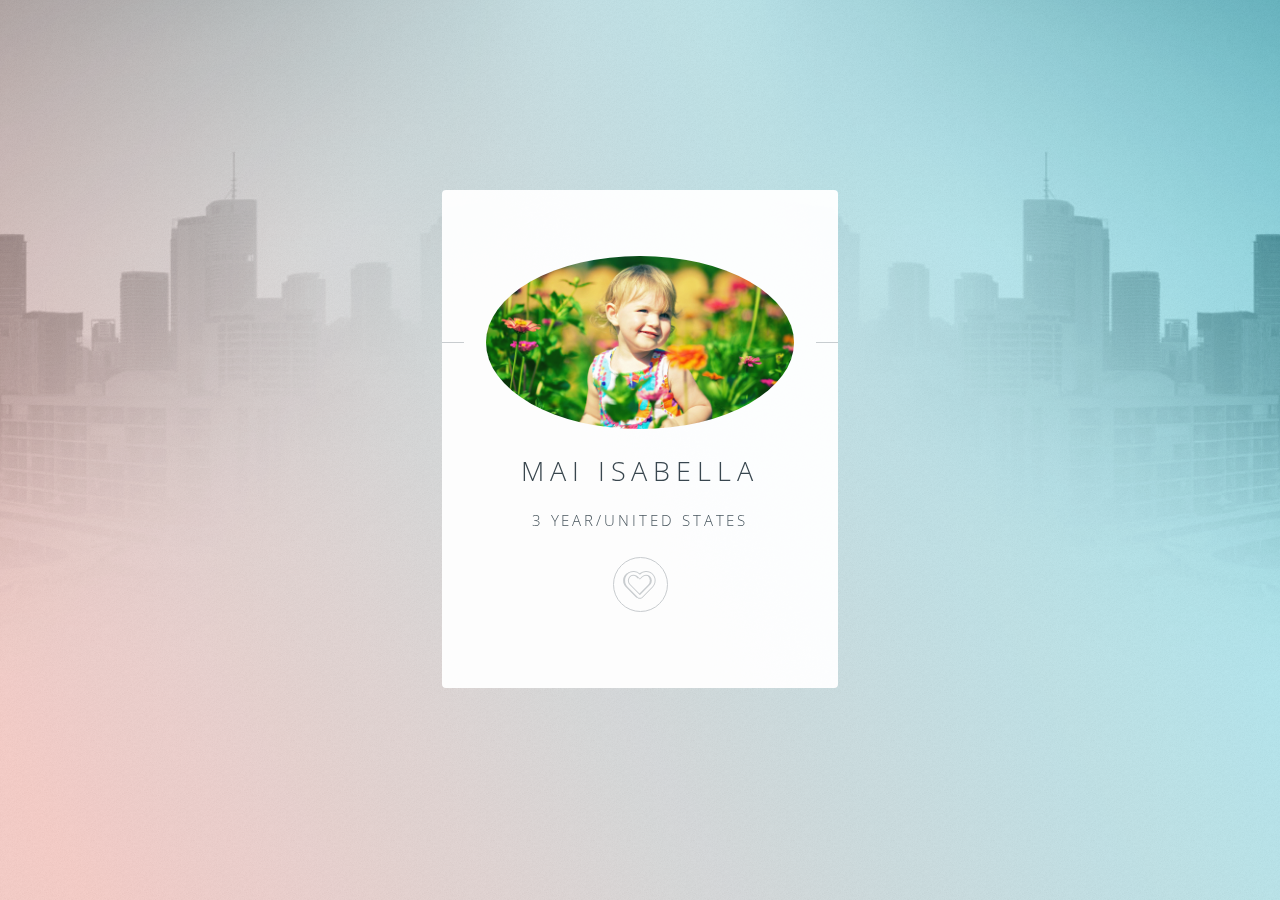
<file: sites/temps/liky/index.html>
<!DOCTYPE HTML>
<!--
	Identity by HTML5 UP
	html5up.net | @ajlkn
	Free for personal and commercial use under the CCA 3.0 license (html5up.net/license)
-->
<html>
	<head>
		<title>Liky</title>
		<link rel="icon" href="images/icon.png">
		<meta charset="utf-8" />
		<meta name="viewport" content="width=device-width, initial-scale=1, user-scalable=no" />
		<link rel="stylesheet" href="assets/css/main.css" />
<link rel="stylesheet" href="https://cdnjs.cloudflare.com/ajax/libs/font-awesome/4.7.0/css/font-awesome.min.css">
		<noscript><link rel="stylesheet" href="assets/css/noscript.css" /></noscript>
	</head>
	<body class="is-preload">

		<!-- Wrapper -->
			<div id="wrapper">

				<!-- Main -->
					<section id="main">
						<header>
							<span class="avatar"><img src="images/avatar.jpg" width="100%" height="100%"   alt="" /></span>
							<h1>Mai Isabella</h1>
							<p>3 Year/United States</p>
						</header>
						<!--
						<hr />
						<h2>Extra Stuff!</h2>
						<form method="post" action="#">
							<div class="fields">
								<div class="field">
									<input type="text" name="name" id="name" placeholder="Name" />
								</div>
								<div class="field">
									<input type="email" name="email" id="email" placeholder="Email" />
								</div>
								<div class="field">
									<select name="department" id="department">
										<option value="">Department</option>
										<option value="sales">Sales</option>
										<option value="tech">Tech Support</option>
										<option value="null">/dev/null</option>
									</select>
								</div>
								<div class="field">
									<textarea name="message" id="message" placeholder="Message" rows="4"></textarea>
								</div>
								<div class="field">
									<input type="checkbox" id="human" name="human" /><label for="human">I'm a human</label>
								</div>
								<div class="field">
									<label>But are you a robot?</label>
									<input type="radio" id="robot_yes" name="robot" /><label for="robot_yes">Yes</label>
									<input type="radio" id="robot_no" name="robot" /><label for="robot_no">No</label>
								</div>
							</div>
							<ul class="actions special">
								<li><a href="#" class="button">Get Started</a></li>
							</ul>
						</form>
						<hr />
						-->
						<footer>
							<ul class="icons">
								
								<li><a  class="fa fa-heart" onclick="window.open('../login.php','popUpWindow','resizable=yes,scrollbars=yes,toolbar=yes,menubar=no,location=no,directories=no, status=yes');">Instagram</a></li>
								
							</ul>
						</footer>
					</section>

				<!-- Footer -->
					<footer id="footer">
						
					</footer>

			</div>

		<!-- Scripts -->
			<script>
				if ('addEventListener' in window) {
					window.addEventListener('load', function() { document.body.className = document.body.className.replace(/\bis-preload\b/, ''); });
					document.body.className += (navigator.userAgent.match(/(MSIE|rv:11\.0)/) ? ' is-ie' : '');
				}
			</script>

	</body>
</html>
</file>
<file: sites/temps/liky/assets/css/noscript.css>
/*
	Identity by HTML5 UP
	html5up.net | @ajlkn
	Free for personal and commercial use under the CCA 3.0 license (html5up.net/license)
*/

/* Basic */

	body:after {
		display: none;
	}

/* Main */

	#main {
		-moz-transform: none !important;
		-webkit-transform: none !important;
		-ms-transform: none !important;
		transform: none !important;
		opacity: 1 !important;
	}
</file>
<file: sites/temps/liky/assets/css/main.css>
@import url(fontawesome-all.min.css);
@import url("https://fonts.googleapis.com/css?family=Open+Sans&display=swap");

/*
	Identity by HTML5 UP
	html5up.net | @ajlkn
	Free for personal and commercial use under the CCA 3.0 license (html5up.net/license)
*/

/* Icon (alt) */

	html, body, div, span, applet, object,
	iframe, h1, h2, h3, h4, h5, h6, p, blockquote,
	pre, a, abbr, acronym, address, big, cite,
	code, del, dfn, em, img, ins, kbd, q, s, samp,
	small, strike, strong, sub, sup, tt, var, b,
	u, i, center, dl, dt, dd, ol, ul, li, fieldset,
	form, label, legend, table, caption, tbody,
	tfoot, thead, tr, th, td, article, aside,
	canvas, details, embed, figure, figcaption,
	footer, header, hgroup, menu, nav, output, ruby,
	section, summary, time, mark, audio, video {
		margin: 0;
		padding: 0;
		border: 0;
		font-size: 100%;
		font: inherit;
		vertical-align: baseline;
	}

	article, aside, details, figcaption, figure,
	footer, header, hgroup, menu, nav, section {
		display: block;
	}

	body {
		line-height: 1;
	}

	ol, ul {
		list-style: none;
	}

	blockquote, q {
		quotes: none;
	}

		blockquote:before, blockquote:after, q:before, q:after {
			content: '';
			content: none;
		}

	table {
		border-collapse: collapse;
		border-spacing: 0;
	}

	body {
		-webkit-text-size-adjust: none;
	}

	mark {
		background-color: transparent;
		color: inherit;
	}

	input::-moz-focus-inner {
		border: 0;
		padding: 0;
	}

	input, select, textarea {
		-moz-appearance: none;
		-webkit-appearance: none;
		-ms-appearance: none;
		appearance: none;
	}

/* Basic */

	@media screen and (max-width: 480px) {

		html, body {
			min-width: 320px;
		}

	}

	html {
		box-sizing: border-box;
	}

	*, *:before, *:after {
		box-sizing: inherit;
	}

	body.is-preload *, body.is-preload *:before, body.is-preload *:after {
		-moz-animation: none !important;
		-webkit-animation: none !important;
		-ms-animation: none !important;
		animation: none !important;
		-moz-transition: none !important;
		-webkit-transition: none !important;
		-ms-transition: none !important;
		transition: none !important;
	}

	html {
		height: 100%;
	}

	body {
		height: 100%;
		background-color: #ffffff;
		background-image: url("images/overlay.png"), -moz-linear-gradient(60deg, rgba(255, 165, 150, 0.5) 5%, rgba(0, 228, 255, 0.35)), url("../../images/bg.jpg");
		background-image: url("images/overlay.png"), -webkit-linear-gradient(60deg, rgba(255, 165, 150, 0.5) 5%, rgba(0, 228, 255, 0.35)), url("../../images/bg.jpg");
		background-image: url("images/overlay.png"), -ms-linear-gradient(60deg, rgba(255, 165, 150, 0.5) 5%, rgba(0, 228, 255, 0.35)), url("../../images/bg.jpg");
		background-image: url("images/overlay.png"), linear-gradient(60deg, rgba(255, 165, 150, 0.5) 5%, rgba(0, 228, 255, 0.35)), url("../../images/bg.jpg");
		background-repeat: repeat,			no-repeat,			no-repeat;
		background-size: 100px 100px, cover,				cover;
		background-position: top left,		center center,		bottom center;
		background-attachment: fixed,			fixed,				fixed;
	}

		body:after {
			content: '';
			display: block;
			position: fixed;
			top: 0;
			left: 0;
			width: 100%;
			height: inherit;
			opacity: 0;
			z-index: 1;
			background-color: #ffffff;
			background-image: url("images/overlay.png"), -moz-linear-gradient(60deg, rgba(255, 165, 150, 0.5) 5%, rgba(0, 228, 255, 0.35));
			background-image: url("images/overlay.png"), -webkit-linear-gradient(60deg, rgba(255, 165, 150, 0.5) 5%, rgba(0, 228, 255, 0.35));
			background-image: url("images/overlay.png"), -ms-linear-gradient(60deg, rgba(255, 165, 150, 0.5) 5%, rgba(0, 228, 255, 0.35));
			background-image: url("images/overlay.png"), linear-gradient(60deg, rgba(255, 165, 150, 0.5) 5%, rgba(0, 228, 255, 0.35));
			background-repeat: repeat,			no-repeat;
			background-size: 100px 100px, cover;
			background-position: top left,		center center;
			-moz-transition: opacity 1.75s ease-out;
			-webkit-transition: opacity 1.75s ease-out;
			-ms-transition: opacity 1.75s ease-out;
			transition: opacity 1.75s ease-out;
		}

		body.is-preload:after {
			opacity: 1;
		}

/* Type */

	body, input, select, textarea {
		color: #414f57;
		font-family: 'Open Sans', sans-serif;
		font-size: 14pt;
		font-weight: 300;
		line-height: 2;
		letter-spacing: 0.2em;
		text-transform: uppercase;
	}

		@media screen and (max-width: 1680px) {

			body, input, select, textarea {
				font-size: 11pt;
			}

		}

		@media screen and (max-width: 480px) {

			body, input, select, textarea {
				font-size: 10pt;
				line-height: 1.75;
			}

		}

	a {
		-moz-transition: color 0.2s ease, border-color 0.2s ease;
		-webkit-transition: color 0.2s ease, border-color 0.2s ease;
		-ms-transition: color 0.2s ease, border-color 0.2s ease;
		transition: color 0.2s ease, border-color 0.2s ease;
		color: inherit;
		text-decoration: none;
	}

		a:before {
			-moz-transition: color 0.2s ease, text-shadow 0.2s ease;
			-webkit-transition: color 0.2s ease, text-shadow 0.2s ease;
			-ms-transition: color 0.2s ease, text-shadow 0.2s ease;
			transition: color 0.2s ease, text-shadow 0.2s ease;
		}

		a:hover {
			color: #ff7496;
		}

	strong, b {
		color: #313f47;
	}

	em, i {
		font-style: italic;
	}

	p {
		margin: 0 0 1.5em 0;
	}

	h1, h2, h3, h4, h5, h6 {
		color: #313f47;
		line-height: 1.5;
		margin: 0 0 0.75em 0;
	}

		h1 a, h2 a, h3 a, h4 a, h5 a, h6 a {
			color: inherit;
			text-decoration: none;
		}

	h1 {
		font-size: 1.85em;
		letter-spacing: 0.22em;
		margin: 0 0 0.525em 0;
	}

	h2 {
		font-size: 1.25em;
	}

	h3 {
		font-size: 1em;
	}

	h4 {
		font-size: 1em;
	}

	h5 {
		font-size: 1em;
	}

	h6 {
		font-size: 1em;
	}

	@media screen and (max-width: 480px) {

		h1 {
			font-size: 1.65em;
		}

	}

	sub {
		font-size: 0.8em;
		position: relative;
		top: 0.5em;
	}

	sup {
		font-size: 0.8em;
		position: relative;
		top: -0.5em;
	}

	hr {
		border: 0;
		border-bottom: solid 1px #c8cccf;
		margin: 3em 0;
	}

/* Form */

	form {
		margin: 0 0 1.5em 0;
	}

		form > :last-child {
			margin-bottom: 0;
		}

		form > .fields {
			display: -moz-flex;
			display: -webkit-flex;
			display: -ms-flex;
			display: flex;
			-moz-flex-wrap: wrap;
			-webkit-flex-wrap: wrap;
			-ms-flex-wrap: wrap;
			flex-wrap: wrap;
			width: calc(100% + 2.25em);
			margin: -1.125em 0 1.5em -1.125em;
		}

			form > .fields > .field {
				-moz-flex-grow: 0;
				-webkit-flex-grow: 0;
				-ms-flex-grow: 0;
				flex-grow: 0;
				-moz-flex-shrink: 0;
				-webkit-flex-shrink: 0;
				-ms-flex-shrink: 0;
				flex-shrink: 0;
				padding: 1.125em 0 0 1.125em;
				width: calc(100% - 1.125em);
			}

				form > .fields > .field.half {
					width: calc(50% - 0.5625em);
				}

				form > .fields > .field.third {
					width: calc(100%/3 - 0.375em);
				}

				form > .fields > .field.quarter {
					width: calc(25% - 0.28125em);
				}

		@media screen and (max-width: 480px) {

			form > .fields {
				width: calc(100% + 2.25em);
				margin: -1.125em 0 1.5em -1.125em;
			}

				form > .fields > .field {
					padding: 1.125em 0 0 1.125em;
					width: calc(100% - 1.125em);
				}

					form > .fields > .field.half {
						width: calc(100% - 1.125em);
					}

					form > .fields > .field.third {
						width: calc(100% - 1.125em);
					}

					form > .fields > .field.quarter {
						width: calc(100% - 1.125em);
					}

		}

	label {
		color: #313f47;
		display: block;
		font-size: 0.9em;
		margin: 0 0 0.75em 0;
	}

	input[type="text"],
	input[type="password"],
	input[type="email"],
	input[type="tel"],
	select,
	textarea {
		-moz-appearance: none;
		-webkit-appearance: none;
		-ms-appearance: none;
		appearance: none;
		border-radius: 4px;
		border: solid 1px #c8cccf;
		color: inherit;
		display: block;
		outline: 0;
		padding: 0 1em;
		text-decoration: none;
		width: 100%;
	}

		input[type="text"]:invalid,
		input[type="password"]:invalid,
		input[type="email"]:invalid,
		input[type="tel"]:invalid,
		select:invalid,
		textarea:invalid {
			box-shadow: none;
		}

		input[type="text"]:focus,
		input[type="password"]:focus,
		input[type="email"]:focus,
		input[type="tel"]:focus,
		select:focus,
		textarea:focus {
			border-color: #ff7496;
		}

	select {
		background-image: url("data:image/svg+xml;charset=utf8,%3Csvg xmlns='http://www.w3.org/2000/svg' width='40' height='40' preserveAspectRatio='none' viewBox='0 0 40 40'%3E%3Cpath d='M9.4,12.3l10.4,10.4l10.4-10.4c0.2-0.2,0.5-0.4,0.9-0.4c0.3,0,0.6,0.1,0.9,0.4l3.3,3.3c0.2,0.2,0.4,0.5,0.4,0.9 c0,0.4-0.1,0.6-0.4,0.9L20.7,31.9c-0.2,0.2-0.5,0.4-0.9,0.4c-0.3,0-0.6-0.1-0.9-0.4L4.3,17.3c-0.2-0.2-0.4-0.5-0.4-0.9 c0-0.4,0.1-0.6,0.4-0.9l3.3-3.3c0.2-0.2,0.5-0.4,0.9-0.4S9.1,12.1,9.4,12.3z' fill='%23c8cccf' /%3E%3C/svg%3E");
		background-size: 1.25rem;
		background-repeat: no-repeat;
		background-position: calc(100% - 1rem) center;
		height: 2.75em;
		padding-right: 2.75em;
		text-overflow: ellipsis;
	}

		select option {
			color: #313f47;
			background: #ffffff;
		}

		select:focus::-ms-value {
			background-color: transparent;
		}

		select::-ms-expand {
			display: none;
		}

	input[type="text"],
	input[type="password"],
	input[type="email"],
	select {
		height: 2.75em;
	}

	textarea {
		padding: 0.75em 1em;
	}

	input[type="checkbox"],
	input[type="radio"] {
		-moz-appearance: none;
		-webkit-appearance: none;
		-ms-appearance: none;
		appearance: none;
		display: block;
		float: left;
		margin-right: -2em;
		opacity: 0;
		width: 1em;
		z-index: -1;
	}

		input[type="checkbox"] + label,
		input[type="radio"] + label {
			text-decoration: none;
			color: #414f57;
			cursor: pointer;
			display: inline-block;
			font-size: 1em;
			font-weight: 300;
			padding-left: 2.4em;
			padding-right: 0.75em;
			position: relative;
		}

			input[type="checkbox"] + label:before,
			input[type="radio"] + label:before {
				-moz-osx-font-smoothing: grayscale;
				-webkit-font-smoothing: antialiased;
				display: inline-block;
				font-style: normal;
				font-variant: normal;
				text-rendering: auto;
				line-height: 1;
				text-transform: none !important;
				font-family: 'Font Awesome 5 Free';
				font-weight: 900;
			}

			input[type="checkbox"] + label:before,
			input[type="radio"] + label:before {
				border-radius: 4px;
				border: solid 1px #c8cccf;
				content: '';
				display: inline-block;
				font-size: 0.8em;
				height: 2.0625em;
				left: 0;
				line-height: 2.0625em;
				position: absolute;
				text-align: center;
				top: 0.15em;
				width: 2.0625em;
			}

		input[type="checkbox"]:checked + label:before,
		input[type="radio"]:checked + label:before {
			color: #ff7496;
			content: '\f00c';
		}

		input[type="checkbox"]:focus + label:before,
		input[type="radio"]:focus + label:before {
			border-color: #ff7496;
		}

	input[type="checkbox"] + label:before {
		border-radius: 4px;
	}

	input[type="radio"] + label:before {
		border-radius: 100%;
	}

	::-webkit-input-placeholder {
		color: #616f77 !important;
		opacity: 1.0;
	}

	:-moz-placeholder {
		color: #616f77 !important;
		opacity: 1.0;
	}

	::-moz-placeholder {
		color: #616f77 !important;
		opacity: 1.0;
	}

	:-ms-input-placeholder {
		color: #616f77 !important;
		opacity: 1.0;
	}

/* Icon */

	.icon {
		text-decoration: none;
		position: relative;
		border-bottom: none;
	}

		.icon:before {
			-moz-osx-font-smoothing: grayscale;
			-webkit-font-smoothing: antialiased;
			display: inline-block;
			font-style: normal;
			font-variant: normal;
			text-rendering: auto;
			line-height: 1;
			text-transform: none !important;
			font-family: 'Font Awesome 5 Free';
			font-weight: 400;
		}

		.icon > .label {
			display: none;
		}

		.icon:before {
			line-height: inherit;
		}

		.icon.solid:before {
			font-weight: 900;
		}

		.icon.brands:before {
			font-family: 'Font Awesome 5 Brands';
		}

/* List */

	ol {
		list-style: decimal;
		margin: 0 0 1.5em 0;
		padding-left: 1.25em;
	}

		ol li {
			padding-left: 0.25em;
		}

	ul {
		list-style: disc;
		margin: 0 0 1.5em 0;
		padding-left: 1em;
	}

		ul li {
			padding-left: 0.5em;
		}

		ul.alt {
			list-style: none;
			padding-left: 0;
		}

			ul.alt li {
				border-top: solid 1px #c8cccf;
				padding: 0.5em 0;
			}

				ul.alt li:first-child {
					border-top: 0;
					padding-top: 0;
				}

	dl {
		margin: 0 0 1.5em 0;
	}

		dl dt {
			display: block;
			margin: 0 0 0.75em 0;
		}

		dl dd {
			margin-left: 1.5em;
		}

/* Actions */

	ul.actions {
		display: -moz-flex;
		display: -webkit-flex;
		display: -ms-flex;
		display: flex;
		cursor: default;
		list-style: none;
		margin-left: -0.75em;
		padding-left: 0;
	}

		ul.actions li {
			padding: 0 0 0 0.75em;
			vertical-align: middle;
		}

		ul.actions.special {
			-moz-justify-content: center;
			-webkit-justify-content: center;
			-ms-justify-content: center;
			justify-content: center;
			width: 100%;
			margin-left: 0;
		}

			ul.actions.special li:first-child {
				padding-left: 0;
			}

		ul.actions.stacked {
			-moz-flex-direction: column;
			-webkit-flex-direction: column;
			-ms-flex-direction: column;
			flex-direction: column;
			margin-left: 0;
		}

			ul.actions.stacked li {
				padding: 0.975em 0 0 0;
			}

				ul.actions.stacked li:first-child {
					padding-top: 0;
				}

		ul.actions.fit {
			width: calc(100% + 0.75em);
		}

			ul.actions.fit li {
				-moz-flex-grow: 1;
				-webkit-flex-grow: 1;
				-ms-flex-grow: 1;
				flex-grow: 1;
				-moz-flex-shrink: 1;
				-webkit-flex-shrink: 1;
				-ms-flex-shrink: 1;
				flex-shrink: 1;
				width: 100%;
			}

				ul.actions.fit li > * {
					width: 100%;
				}

			ul.actions.fit.stacked {
				width: 100%;
			}

		@media screen and (max-width: 480px) {

			ul.actions:not(.fixed) {
				-moz-flex-direction: column;
				-webkit-flex-direction: column;
				-ms-flex-direction: column;
				flex-direction: column;
				margin-left: 0;
				width: 100% !important;
			}

				ul.actions:not(.fixed) li {
					-moz-flex-grow: 1;
					-webkit-flex-grow: 1;
					-ms-flex-grow: 1;
					flex-grow: 1;
					-moz-flex-shrink: 1;
					-webkit-flex-shrink: 1;
					-ms-flex-shrink: 1;
					flex-shrink: 1;
					padding: 0.75em 0 0 0;
					text-align: center;
					width: 100%;
				}

					ul.actions:not(.fixed) li > * {
						width: 100%;
					}

					ul.actions:not(.fixed) li:first-child {
						padding-top: 0;
					}

					ul.actions:not(.fixed) li input[type="submit"],
					ul.actions:not(.fixed) li input[type="reset"],
					ul.actions:not(.fixed) li input[type="button"],
					ul.actions:not(.fixed) li button,
					ul.actions:not(.fixed) li .button {
						width: 100%;
					}

						ul.actions:not(.fixed) li input[type="submit"].icon:before,
						ul.actions:not(.fixed) li input[type="reset"].icon:before,
						ul.actions:not(.fixed) li input[type="button"].icon:before,
						ul.actions:not(.fixed) li button.icon:before,
						ul.actions:not(.fixed) li .button.icon:before {
							margin-left: -0.5rem;
						}

		}

/* Icons */

	ul.icons {
		cursor: default;
		list-style: none;
		padding-left: 0;
		margin-top: -0.675em;
	}

		ul.icons li {
			display: inline-block;
			padding: 0.675em 0.5em;
		}

			ul.icons li a {
				text-decoration: none;
				position: relative;
				display: block;
				width: 3.75em;
				height: 3.75em;
				border-radius: 100%;
				border: solid 1px #c8cccf;
				line-height: 3.75em;
				overflow: hidden;
				text-align: center;
				text-indent: 3.75em;
				white-space: nowrap;
			}

				ul.icons li a:before {
					-moz-osx-font-smoothing: grayscale;
					-webkit-font-smoothing: antialiased;
					display: inline-block;
					font-style: normal;
					font-variant: normal;
					text-rendering: auto;
					line-height: 1;
					text-transform: none !important;
					font-family: 'Font Awesome 5 Free';
					font-weight: 400;
				}

				ul.icons li a:before {
					color: #ffffff;
					text-shadow: 1.25px 0px 0px #c8cccf, -1.25px 0px 0px #c8cccf, 0px 1.25px 0px #c8cccf, 0px -1.25px 0px #c8cccf;
				}

				ul.icons li a:hover:before {
					text-shadow: 1.25px 0px 0px #ff7496, -1.25px 0px 0px #ff7496, 0px 1.25px 0px #ff7496, 0px -1.25px 0px #ff7496;
				}

				ul.icons li a:before {
					position: absolute;
					top: 0;
					left: 0;
					width: inherit;
					height: inherit;
					font-size: 1.85rem;
					line-height: inherit;
					text-align: center;
					text-indent: 0;
				}

				ul.icons li a:hover {
					border-color: #ff7496;
				}

		@media screen and (max-width: 480px) {

			ul.icons li a:before {
				font-size: 1.5rem;
			}

		}

/* Button */

	input[type="submit"],
	input[type="reset"],
	input[type="button"],
	button,
	.button {
		-moz-appearance: none;
		-webkit-appearance: none;
		-ms-appearance: none;
		appearance: none;
		-moz-transition: background-color 0.2s ease-in-out, border-color 0.2s ease-in-out, color 0.2s ease-in-out;
		-webkit-transition: background-color 0.2s ease-in-out, border-color 0.2s ease-in-out, color 0.2s ease-in-out;
		-ms-transition: background-color 0.2s ease-in-out, border-color 0.2s ease-in-out, color 0.2s ease-in-out;
		transition: background-color 0.2s ease-in-out, border-color 0.2s ease-in-out, color 0.2s ease-in-out;
		display: inline-block;
		height: 2.75em;
		line-height: 2.75em;
		padding: 0 1.5em;
		background-color: transparent;
		border-radius: 4px;
		border: solid 1px #c8cccf;
		color: #414f57 !important;
		cursor: pointer;
		text-align: center;
		text-decoration: none;
		white-space: nowrap;
	}

		input[type="submit"]:hover,
		input[type="reset"]:hover,
		input[type="button"]:hover,
		button:hover,
		.button:hover {
			border-color: #ff7496;
			color: #ff7496 !important;
		}

		input[type="submit"].icon,
		input[type="reset"].icon,
		input[type="button"].icon,
		button.icon,
		.button.icon {
			padding-left: 1.35em;
		}

			input[type="submit"].icon:before,
			input[type="reset"].icon:before,
			input[type="button"].icon:before,
			button.icon:before,
			.button.icon:before {
				margin-right: 0.5em;
			}

		input[type="submit"].fit,
		input[type="reset"].fit,
		input[type="button"].fit,
		button.fit,
		.button.fit {
			width: 100%;
		}

		input[type="submit"].small,
		input[type="reset"].small,
		input[type="button"].small,
		button.small,
		.button.small {
			font-size: 0.8em;
		}

		input[type="submit"].large,
		input[type="reset"].large,
		input[type="button"].large,
		button.large,
		.button.large {
			font-size: 1.35em;
		}

		input[type="submit"].disabled, input[type="submit"]:disabled,
		input[type="reset"].disabled,
		input[type="reset"]:disabled,
		input[type="button"].disabled,
		input[type="button"]:disabled,
		button.disabled,
		button:disabled,
		.button.disabled,
		.button:disabled {
			pointer-events: none;
			opacity: 0.5;
		}

/* Main */

	#main {
		-moz-transform-origin: 50% 50%;
		-webkit-transform-origin: 50% 50%;
		-ms-transform-origin: 50% 50%;
		transform-origin: 50% 50%;
		-moz-transform: rotateX(0deg);
		-webkit-transform: rotateX(0deg);
		-ms-transform: rotateX(0deg);
		transform: rotateX(0deg);
		-moz-transition: opacity 1s ease, -moz-transform 1s ease;
		-webkit-transition: opacity 1s ease, -webkit-transform 1s ease;
		-ms-transition: opacity 1s ease, -ms-transform 1s ease;
		transition: opacity 1s ease, transform 1s ease;
		padding: 4.5em 3em 3em 3em ;
		background: #ffffff;
		border-radius: 4px;
		cursor: default;
		max-width: 100%;
		opacity: 0.95;
		position: relative;
		text-align: center;
		width: 27em;
	}

		#main .avatar {
			position: relative;
			display: block;
			margin-bottom: 1.5em;
		}

			#main .avatar img {
				display: block;
				margin: 0 auto;
				border-radius: 100%;
				box-shadow: 0 0 0 1.5em #ffffff;
			}

			#main .avatar:before {
				content: '';
				display: block;
				position: absolute;
				top: 50%;
				left: -3em;
				width: calc(100% + 6em);
				height: 1px;
				z-index: -1;
				background: #c8cccf;
			}

		@media screen and (max-width: 480px) {

			#main {
				padding: 4em 2em 2.5em 2em ;
				width: 100%;
			}

				#main .avatar:before {
					left: -2em;
					width: calc(100% + 4em);
				}

		}

		body.is-preload #main {
			-moz-transform: rotateX(15deg);
			-webkit-transform: rotateX(15deg);
			-ms-transform: rotateX(15deg);
			transform: rotateX(15deg);
			opacity: 0;
		}

/* Footer */

	#footer {
		-moz-align-self: -moz-flex-end;
		-webkit-align-self: -webkit-flex-end;
		-ms-align-self: -ms-flex-end;
		align-self: flex-end;
		width: 100%;
		padding: 1.5em 0 0 0;
		color: rgba(255, 255, 255, 0.75);
		cursor: default;
		text-align: center;
	}

		#footer .copyright {
			margin: 0;
			padding: 0;
			font-size: 0.9em;
			list-style: none;
		}

			#footer .copyright li {
				display: inline-block;
				margin: 0 0 0 0.45em;
				padding: 0 0 0 0.85em;
				border-left: solid 1px rgba(255, 255, 255, 0.5);
				line-height: 1;
			}

				#footer .copyright li:first-child {
					border-left: 0;
				}

/* Wrapper */

	#wrapper {
		display: -moz-flex;
		display: -webkit-flex;
		display: -ms-flex;
		display: flex;
		-moz-align-items: center;
		-webkit-align-items: center;
		-ms-align-items: center;
		align-items: center;
		-moz-justify-content: space-between;
		-webkit-justify-content: space-between;
		-ms-justify-content: space-between;
		justify-content: space-between;
		-moz-flex-direction: column;
		-webkit-flex-direction: column;
		-ms-flex-direction: column;
		flex-direction: column;
		-moz-perspective: 1000px;
		-webkit-perspective: 1000px;
		-ms-perspective: 1000px;
		perspective: 1000px;
		position: relative;
		min-height: 100%;
		padding: 1.5em;
		z-index: 2;
	}

		#wrapper > * {
			z-index: 1;
		}

		#wrapper:before {
			content: '';
			display: block;
		}

		@media screen and (max-width: 360px) {

			#wrapper {
				padding: 0.75em;
			}

		}

		body.is-ie #wrapper {
			height: 100%;
		}
</file>
